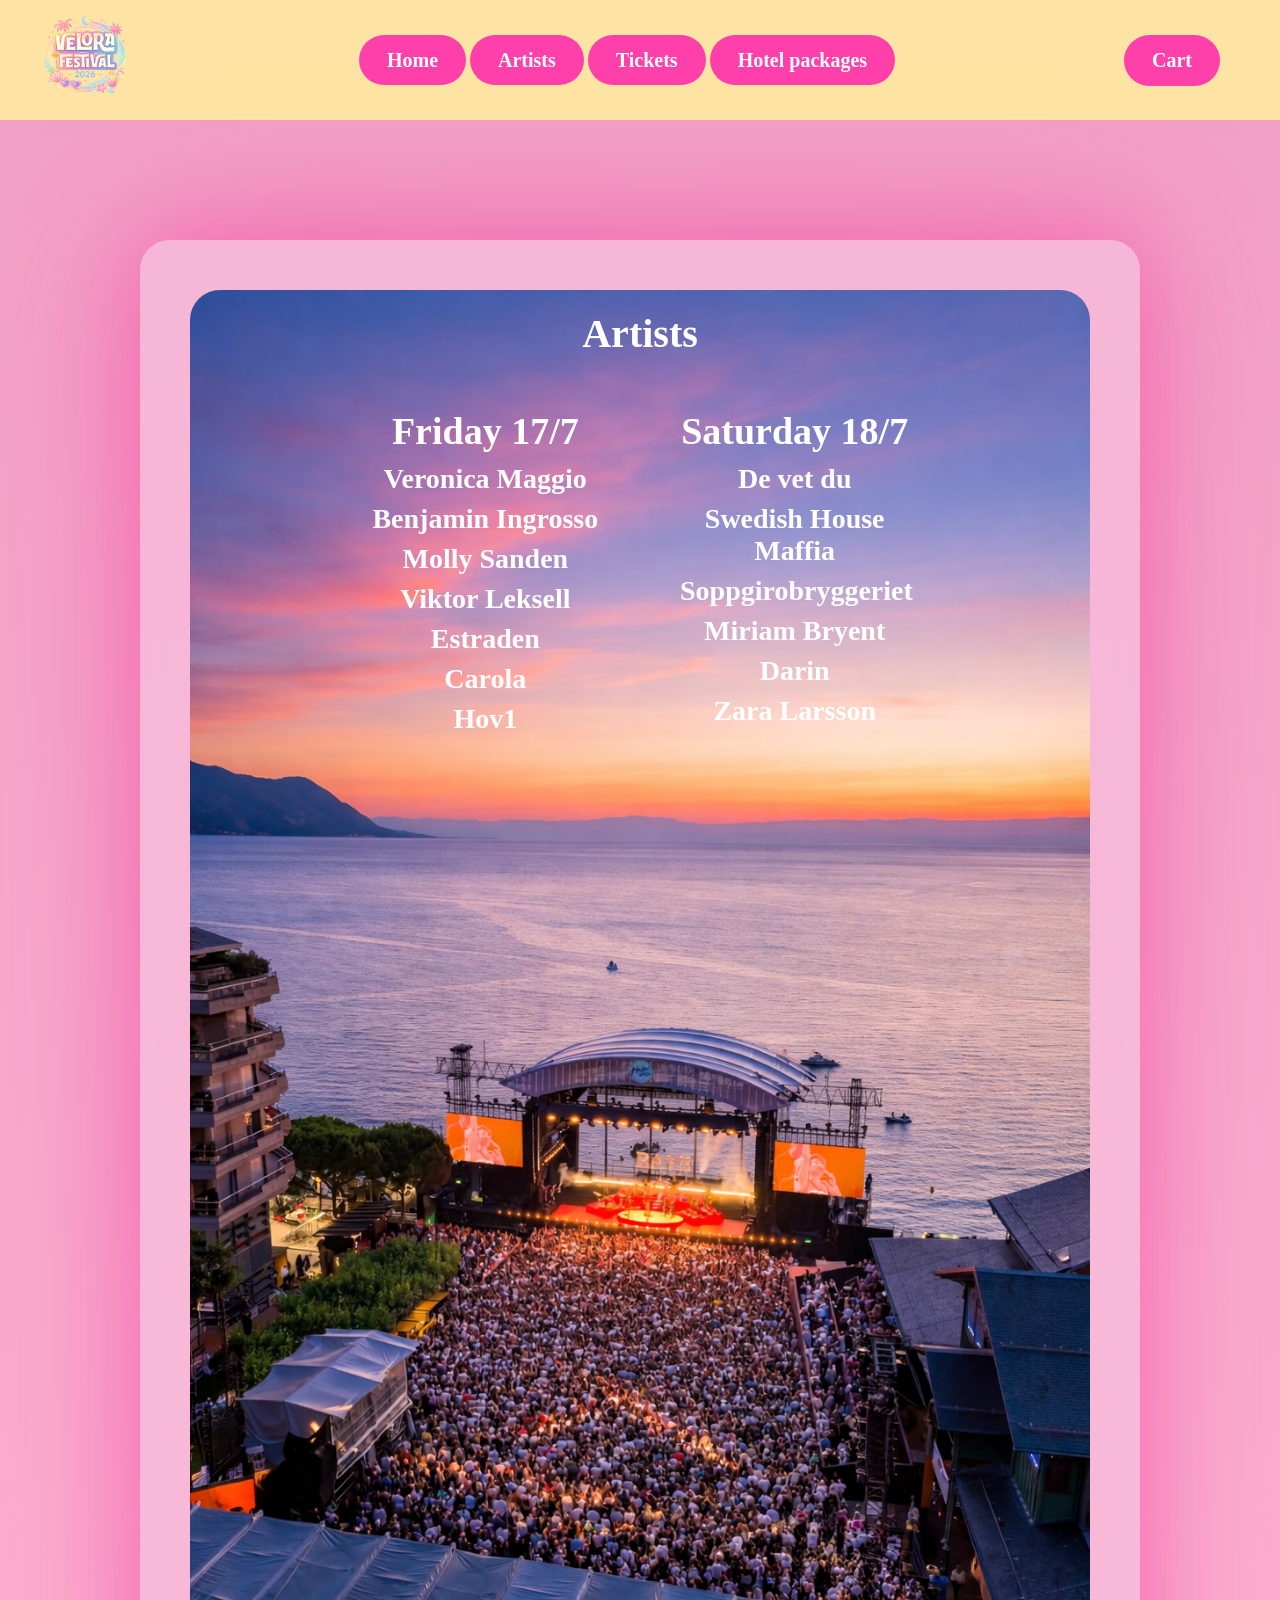
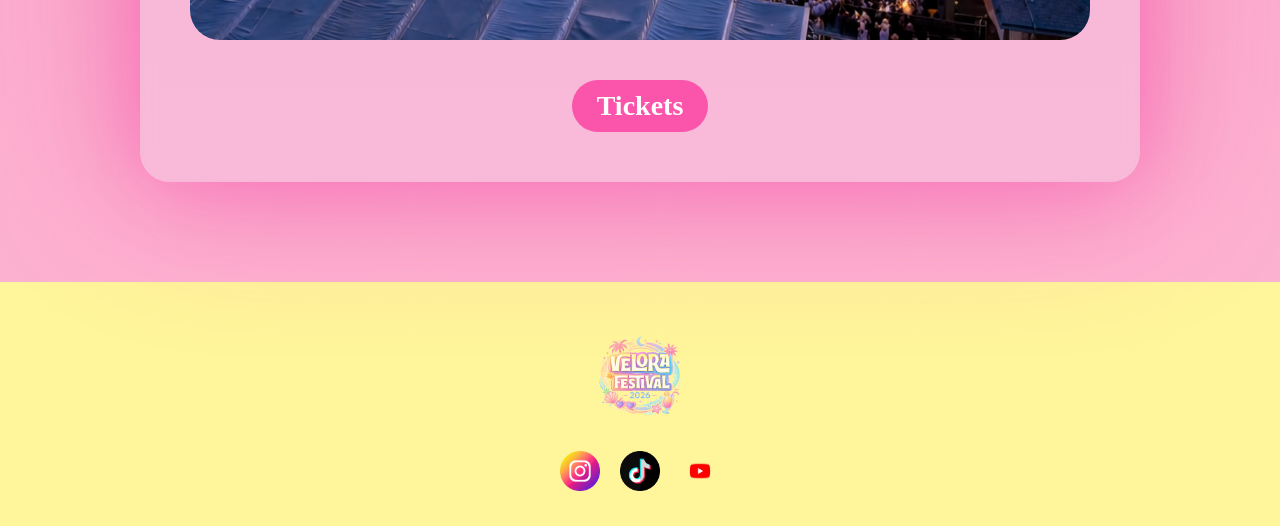
<file: HTML/artists.html>
<!doctype html>
<html lang="en">
  <head>
    <meta charset="UTF-8" />
    <meta name="viewport" content="width=device-width, initial-scale=1.0" />
    <link rel="stylesheet" href="../CSS/main.css" />

    <title>Artists</title>
  </head>

  <body>
    <main class="container">
      <header class="header">
        <div class="left">
          <a href="index.html">
            <img src="../images/logoall.png" class="logo-small" alt="Logo 1" />
          </a>
        </div>

        <div class="nav-center">
          <a href="index.html" class="menu-btn">Home</a>
          <a href="artists.html" class="menu-btn">Artists</a>
          <a href="ticketpage.html" class="menu-btn">Tickets</a>
          <a href="hotelpackages.html" class="menu-btn">Hotel packages</a>
        </div>

        <div class="nav-right">
          <a href="cart.html" class="menu-btn cart-link">
            Cart <span id="cart-count" class="cart-badge"></span>
          </a>
        </div>
      </header>

    <div class="pink-box4">
      <section class="artists">
        <div class="image-container">
          <img
            src="../images/artistbackground.png"
            class="artist-img"
            alt="Artists Background"
          />
          <div class="overlay">
            <h1>Artists</h1>

            <div class="columns">
              <div class="col">
                <h2>Friday 17/7</h2>
                <p>Veronica Maggio</p>
                <p>Benjamin Ingrosso</p>
                <p>Molly Sanden</p>
                <p>Viktor Leksell</p>
                <p>Estraden</p>
                <p>Carola</p>
                <p>Hov1</p>
              </div>
              <div class="col">
                <h2>Saturday 18/7</h2>
                <p>De vet du</p>
                <p>Swedish House Maffia</p>
                <p>Soppgirobryggeriet</p>
                <p>Miriam Bryent</p>
                <p>Darin</p>
                <p>Zara Larsson</p>
              </div>
            </div>
          </div>
        </div>
       <a href="ticketpage.html" class="ticket-pink">Tickets</a>
     </div>      
      </section>
    </main>

    <footer class="menu-footer">
      <a href="index.html">
        <img src="../images/logoall.png" class="logo-small" alt="Logo 1" />
      </a>

      <div class="socials">
        <a href="#">
          <img
            src="../images/instagram.png"
            class="socials-icon"
            alt="Instagram"
          />
        </a>
        <a href="#">
          <img
            src="../images/tiktoklogo.png"
            class="socials-icon"
            alt="TikTok"
          />
        </a>
        <a href="#">
          <img
            src="../images/youtubelogo.webp"
            class="socials-icon"
            alt="YouTube"
          />
        </a>
      </div>
    </footer>
    <script src="../JS/script.JS"></script>
  </body>
</html>
</file>
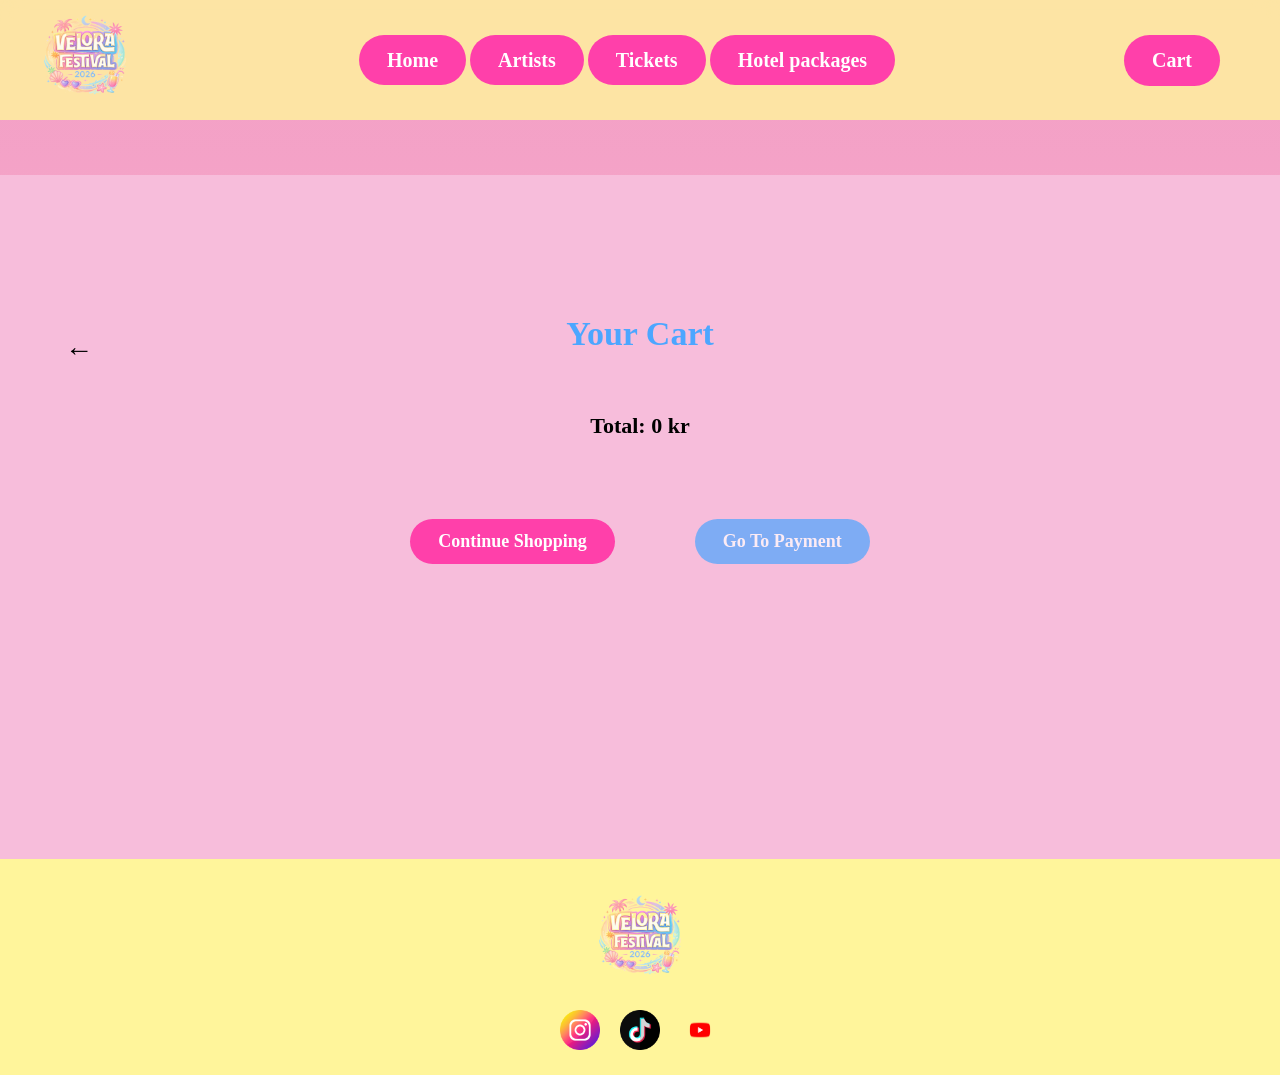
<file: HTML/cart.html>
<!doctype html>
<html lang="en">
  <head>
    <meta charset="UTF-8" />
    <meta name="viewport" content="width=device-width, initial-scale=1.0" />
    <link rel="stylesheet" href="../CSS/main.css" />

    <title>Your Cart</title>
  </head>

  <body class="cart-body"></body>
  <body class="cart-body">
    <main class="cart-page">
       <header class="header">
        <div class="left">
          <a href="index.html">
            <img src="../images/logoall.png" class="logo-small" alt="Logo 1" />
          </a>
        </div>

        <div class="nav-center">
          <a href="index.html" class="menu-btn">Home</a>
          <a href="artists.html" class="menu-btn">Artists</a>
          <a href="ticketpage.html" class="menu-btn">Tickets</a>
          <a href="hotelpackages.html" class="menu-btn">Hotel packages</a>
        </div>

        <div class="nav-right">
          <a href="cart.html" class="menu-btn cart-link">
            Cart <span id="cart-count" class="cart-badge"></span>
          </a>
        </div>
      </header>

      <section class="cart-content">
        <div class="cart-title-row">
          <a href="index.html" class="black-arrow">←</a>
          <h1>Your Cart</h1>
        </div>
        <div id="cart-items"></div>
        <h2 class="total-price">Total: <span id="cart-total"></span></h2>
        <div class="cart-buttons">
          <a href="ticketpage.html" class="cart-btn continue-btn">
            Continue Shopping
          </a>
          <button class="cart-btn payment-btn disabled-btn">
            Go To Payment
          </button>
        </div>

        <div id="cart-items"></div>
        <span id="cart-total"></span>
      </section>

      <footer class="cart-footer">
        <a href="index.html">
          <img src="../images/logoall.png" class="logo-small" alt="Logo 1" />
        </a>

        <div class="socials">
        <a href="#">
          <img
            src="../images/instagram.png"
            class="socials-icon"
            alt="Instagram"
          />
        </a>
        <a href="#">
          <img
            src="../images/tiktoklogo.png"
            class="socials-icon"
            alt="TikTok"
          />
        </a>
        <a href="#">
          <img
            src="../images/youtubelogo.webp"
            class="socials-icon"
            alt="YouTube"
          />
        </a>
      </div>
      </footer>
    </main>
    <script src="../JS/script.JS"></script>
  </body>
</html>
</file>
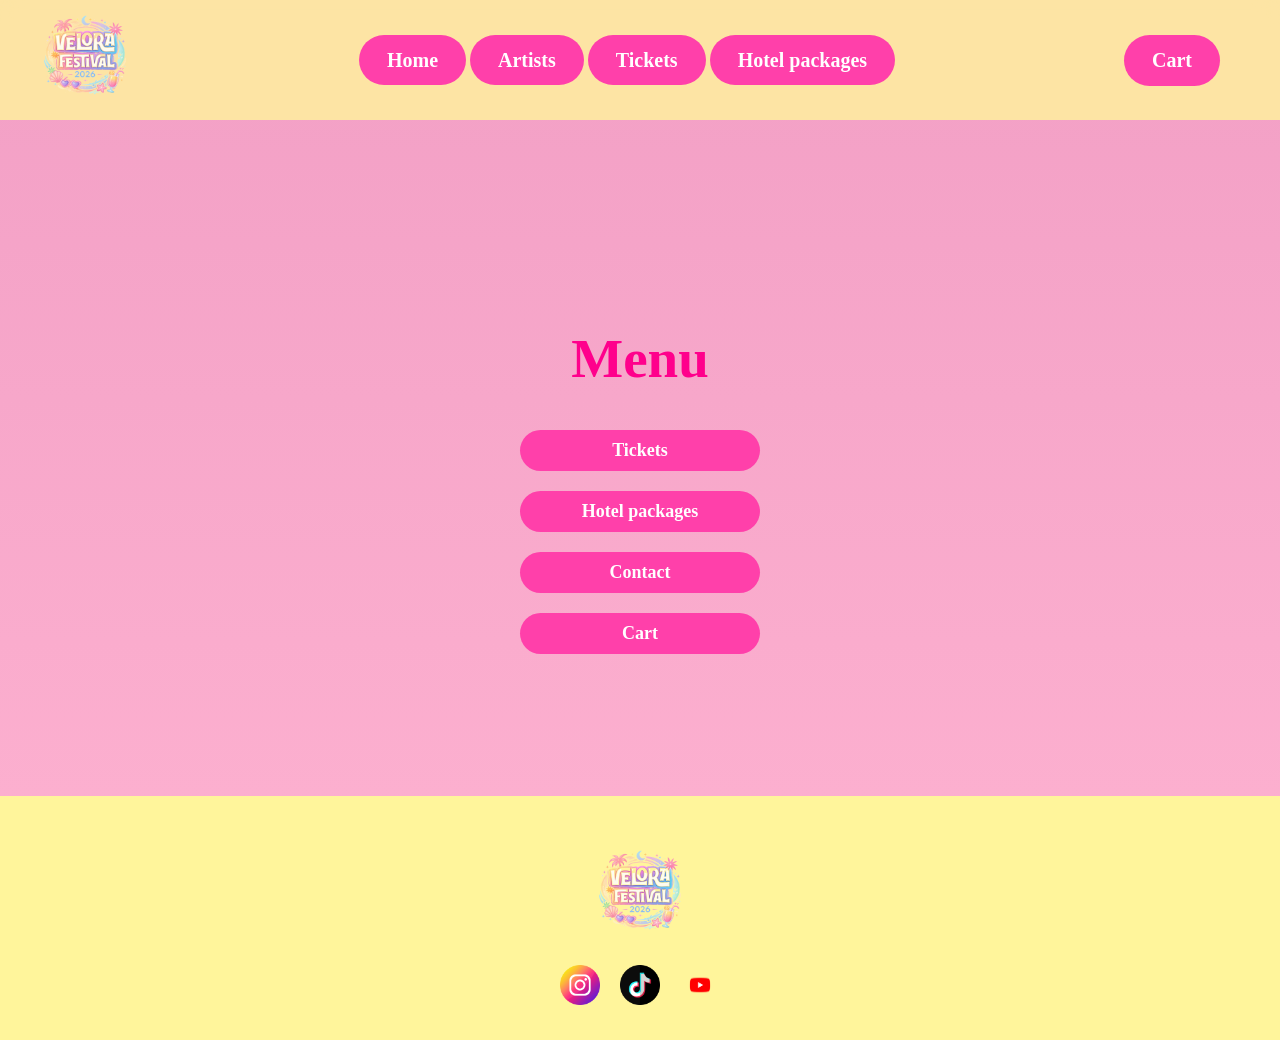
<file: HTML/menu.html>
<!doctype html>
<html lang="en">
  <head>
    <meta charset="UTF-8" />
    <meta name="viewport" content="width=device-width, initial-scale=1.0" />
    <link rel="stylesheet" href="../CSS/main.css" />

    <title>Menu</title>
  </head>

  <body class="menu-page">
    <main class="menu-container">
      <header class="header">
        <div class="left">
          <a href="index.html">
            <img src="../images/logoall.png" class="logo-small" alt="Logo 1" />
          </a>
        </div>

        <div class="nav-center">
          <a href="index.html" class="menu-btn">Home</a>
          <a href="artists.html" class="menu-btn">Artists</a>
          <a href="ticketpage.html" class="menu-btn">Tickets</a>
          <a href="hotelpackages.html" class="menu-btn">Hotel packages</a>
        </div>

        <div class="nav-right">
          <a href="cart.html" class="menu-btn cart-link">
            Cart <span id="cart-count" class="cart-badge"></span>
          </a>
        </div>
      </header>

      <section class="menu-content">
        <h1 class="menu-title">Menu</h1>
        <div class="menu-links">
          <a href="ticketpage.html" class="menu-btn">Tickets</a>
          <a href="hotelpackages.html" class="menu-btn">Hotel packages</a>
          <a href="contact.html" class="menu-btn">Contact</a>
          <a href="cart.html" class="menu-btn cart-link">
            Cart <span id="cart-count"></span>
          </a>
        </div>
      </section>
    </main>

    <footer class="menu-footer">
      <a href="index.html">
        <img src="../images/logoall.png" class="logo-small" alt="Logo 1" />
      </a>

      <div class="socials">
        <a href="#">
          <img
            src="../images/instagram.png"
            class="socials-icon"
            alt="Instagram"
          />
        </a>
        <a href="#">
          <img
            src="../images/tiktoklogo.png"
            class="socials-icon"
            alt="TikTok"
          />
        </a>
        <a href="#">
          <img
            src="../images/youtubelogo.webp"
            class="socials-icon"
            alt="YouTube"
          />
        </a>
      </div>
    </footer>
    <script src="../JS/script.JS"></script>
  </body>
</html>
</file>
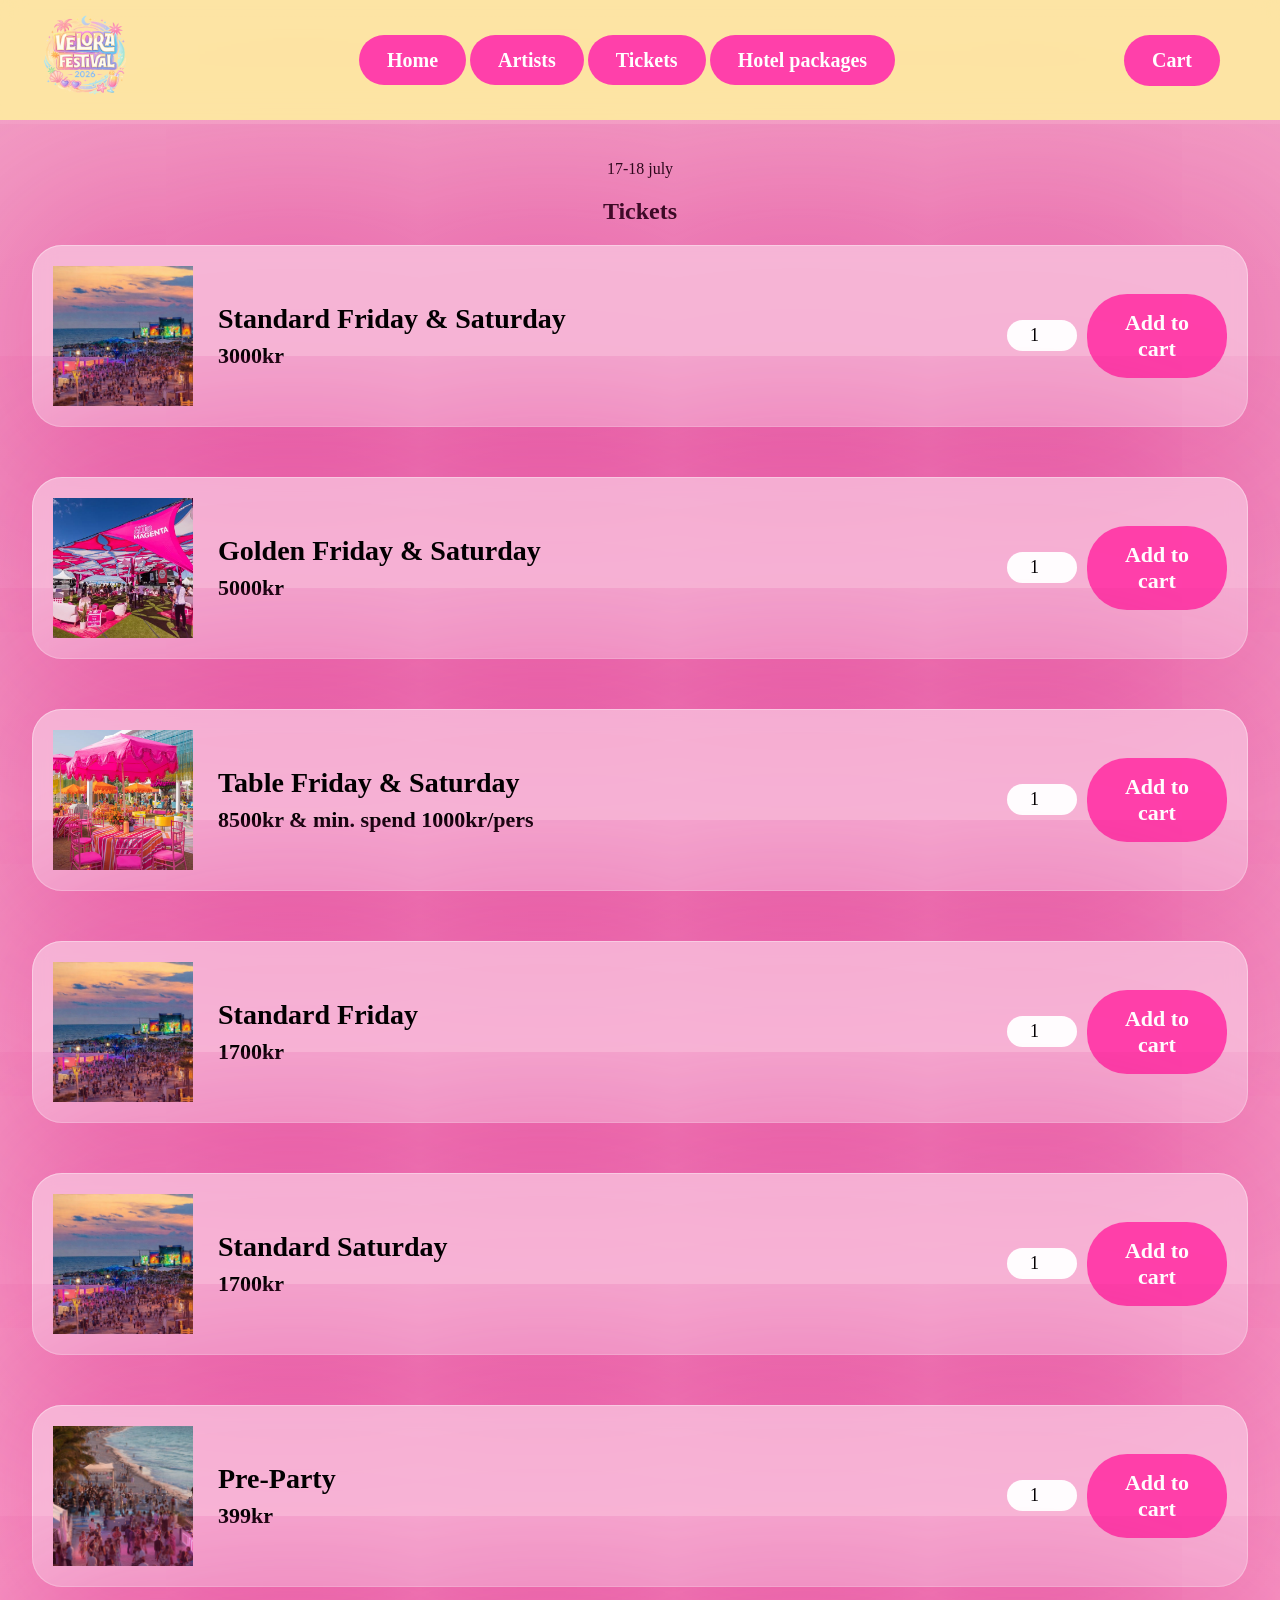
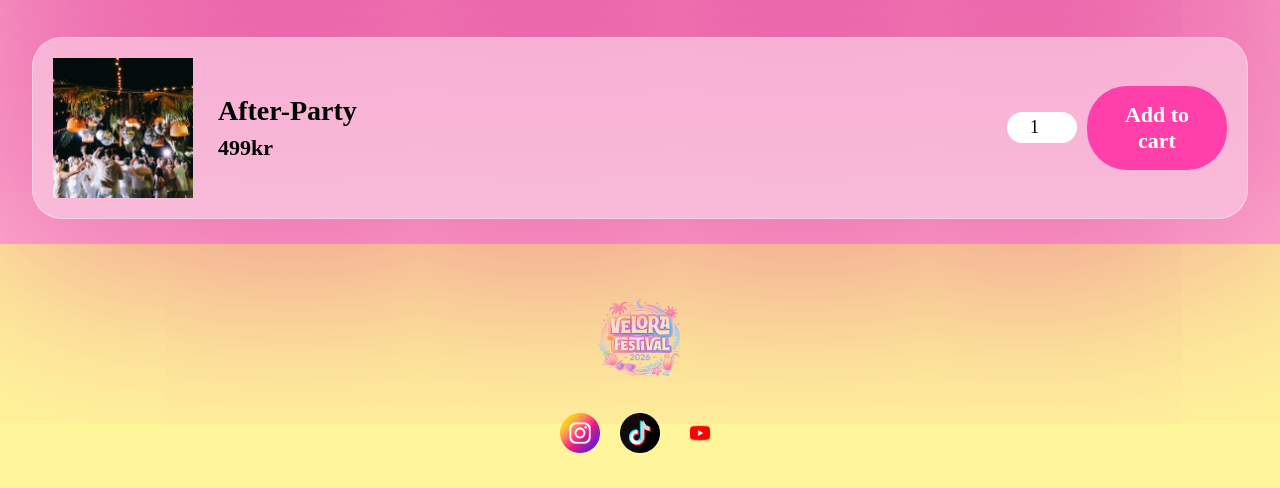
<file: HTML/ticketpage.html>
<!doctype html>
<html lang="en">
  <head>
    <meta charset="UTF-8" />
    <meta name="viewport" content="width=device-width, initial-scale=1.0" />
    <link rel="stylesheet" href="../CSS/main.css" />

    <title>Tickets</title>
  </head>

  <body class="tickets-body">
    <main class="ticket-page">
      <header class="header">
        <div class="left">
          <a href="index.html">
            <img src="../images/logoall.png" class="logo-small" alt="Logo 1" />
          </a>
        </div>

        <div class="nav-center">
          <a href="index.html" class="menu-btn">Home</a>
          <a href="artists.html" class="menu-btn">Artists</a>
          <a href="ticketpage.html" class="menu-btn">Tickets</a>
          <a href="hotelpackages.html" class="menu-btn">Hotel packages</a>
        </div>

        <div class="nav-right">
          <a href="cart.html" class="menu-btn cart-link">
            Cart <span id="cart-count" class="cart-badge"></span>
          </a>
        </div>
      </header>

      <section class="ticket-hero">
        <p class="ticket-date">17-18 july</p>
        <h1>Tickets</h1>
      </section>
      <section class="ticket-list">
        <div class="ticket-row">
          <img
            src="../images/standard.png"
            alt="Ticket Standard"
            class="ticket-icon"
          />
          <div class="ticket-info">
            <h2>Standard Friday & Saturday</h2>
            <p>3000kr</p>
          </div>
          <div class="ticket-actions">
            <input type="number" class="ticket-quantity" min="1" value="1" />
            <button
              class="add-cart-btn"
              data-name="Standard Friday & Saturday"
              data-price="3000"
            >
              Add to cart
            </button>
          </div>
        </div>
        <div class="ticket-row">
          <img
            src="../images/golden.png"
            alt="Ticket Icon"
            class="ticket-icon"
          />
          <div class="ticket-info">
            <h2>Golden Friday & Saturday</h2>
            <p>5000kr</p>
          </div>
          <div class="ticket-actions">
            <input type="number" class="ticket-quantity" min="1" value="1" />
            <button
              class="add-cart-btn"
              data-name="Golden Friday & Saturday"
              data-price="5000"
            >
              Add to cart
            </button>
          </div>
        </div>
        <div class="ticket-row">
          <img
            src="../images/table.png"
            alt="Ticket Icon"
            class="ticket-icon"
          />
          <div class="ticket-info">
            <h2>Table Friday & Saturday</h2>
            <p>8500kr & min. spend 1000kr/pers</p>
          </div>
          <div class="ticket-actions">
            <input type="number" class="ticket-quantity" min="1" value="1" />
            <button
              class="add-cart-btn"
              data-name="Table Friday & Saturday"
              data-price="8500"
            >
              Add to cart
            </button>
          </div>
        </div>
        <div class="ticket-row">
          <img
            src="../images/festival_square.png"
            alt="Ticket Icon"
            class="ticket-icon"
          />
          <div class="ticket-info">
            <h2>Standard Friday</h2>
            <p>1700kr</p>
          </div>
          <div class="ticket-actions">
            <input type="number" class="ticket-quantity" min="1" value="1" />
            <button
              class="add-cart-btn"
              data-name="Standard Friday"
              data-price="1700"
            >
              Add to cart
            </button>
          </div>
        </div>
        <div class="ticket-row">
          <img
            src="../images/festival_square.png"
            alt="Ticket Icon"
            class="ticket-icon"
          />
          <div class="ticket-info">
            <h2>Standard Saturday</h2>
            <p>1700kr</p>
          </div>
          <div class="ticket-actions">
            <input type="number" class="ticket-quantity" min="1" value="1" />
            <button
              class="add-cart-btn"
              data-name="Standard Saturday"
              data-price="1700"
            >
              Add to cart
            </button>
          </div>
        </div>
        <div class="ticket-row">
          <img
            src="../images/preparty.png"
            alt="Ticket Preparty"
            class="ticket-icon"
          />
          <div class="ticket-info">
            <h2>Pre-Party</h2>
            <p>399kr</p>
          </div>
          <div class="ticket-actions">
            <input type="number" class="ticket-quantity" min="1" value="1" />
            <button class="add-cart-btn" data-name="Pre Party" data-price="399">
              Add to cart
            </button>
          </div>
        </div>
        <div class="ticket-row">
          <img
            src="../images/afterparty.png"
            alt="Ticket Afterparty"
            class="ticket-icon"
          />
          <div class="ticket-info">
            <h2>After-Party</h2>
            <p>499kr</p>
          </div>
          <div class="ticket-actions">
            <input type="number" class="ticket-quantity" min="1" value="1" />
            <button
              class="add-cart-btn"
              data-name="After Party"
              data-price="499"
            >
              Add to cart
            </button>
          </div>
        </div>
      </section>
    </main>
    <footer class="menu-footer">
      <a href="index.html">
        <img src="../images/logoall.png" class="logo-small" alt="Logo 1" />
      </a>

      <div class="socials">
        <a href="#">
          <img
            src="../images/instagram.png"
            class="socials-icon"
            alt="Instagram"
          />
        </a>
        <a href="#">
          <img
            src="../images/tiktoklogo.png"
            class="socials-icon"
            alt="TikTok"
          />
        </a>
        <a href="#">
          <img
            src="../images/youtubelogo.webp"
            class="socials-icon"
            alt="YouTube"
          />
        </a>
      </div>
    </footer>
    <script src="../JS/script.JS"></script>
  </body>
</html>
</file>
<file: CSS/main.css>
body {
  background-color: rgb(242, 159, 197);
  margin: 0;
  overflow-x: hidden;
  padding-top: 140px;
}

.header {
  background-color: rgb(255, 245, 155);
  height: 120px;
  width: 100%;
  position: fixed;
  top: 0;
  left: 0;
  z-index: 1000;
  display: flex;
  align-items: center;
  justify-content: space-between;
  padding: 0 40px;
  box-sizing: border-box;
  backdrop-filter: blur(12px);
  background: rgba(255, 245, 155, 0.8);
}

.center {
  position: absolute;
  left: 50%;
  transform: translateX(-50%);
}
.right {
  margin-left: auto;
  display: flex;
  gap: 15px;
}

.footer {
  background-color: rgb(255, 245, 155);
  height: 80px;
  width: 100%;
  position: fixed;
}
.container {
  width: 100%;
  max-width: 1200px;
  margin: 0 auto;
  padding: 20px;
  box-sizing: border-box;
}

a {
  text-decoration: none;
  color: inherit;
}

.logo-small {
  width: 90px;
  height: auto;
}

.logo-large {
  width: 420px;
  max-width: 90%;
}

.nav {
  display: flex;
  gap: 15px;
}
.nav-right {
  display: flex;
  gap: 15px;
  margin-right: 20px;
}

.menu-btn {
  background: rgb(255, 64, 170);
  color: white;
  border-radius: 40px;
  padding: 14px 28px;
  font-size: 20px;
  font-weight: bold;
  transition: all 0.3s ease;
}

.menu-btn:hover {
  box-shadow: 0 0 15px rgba(255, 64, 170, 0.7);
  transform: translateY(-2px);
}

/*hero*/
.hero {
  text-align: center;
  margin-top: 40px;
}

.date {
  color: rgb(255, 0, 136);
  font-size: 32px;
  font-weight: bold;
}

.ticket-yellow {
  display: inline-block;
  margin: 10px auto;
  background: rgb(255, 245, 155);
  color: black;
  border: none;
  border-radius: 40px;
  padding: 10px 25px;
  font-size: 28px;
  font-weight: bold;
  transition: all 0.3s ease;
}

.ticket-yellow:hover {
  box-shadow: 0 0 20px rgba(255, 245, 155, 0.8);
  transform: translateY(-2px);
}

.ticket-pink {
  display: block;
  width: fit-content;
  margin: 40px auto 0;
  background: rgb(251, 85, 171);
  color: white;
  border-radius: 40px;
  padding: 10px 25px;
  font-size: 28px;
  font-weight: bold;
}
.ticket-pink:hover {
  box-shadow: 0 0 20px rgba(255, 0, 153, 0.8);
  transform: translateY(-2px);
}

.gallery {
  display: flex;
  flex-direction: column;
  align-items: center;
  gap: 50px;
}

.bottom-image {
  display: flex;
  justify-content: center;
  width: 100%;
}

.bottom-image img {
  width: 900px;
  height: 600px;
  border-radius: 20px;
  box-shadow: 0 10px 25px rgba(0, 0, 0, 0.2);
}

.text {
  text-align: center;
  font-size: 1.4em;
  color: rgb(0, 0, 0);
  font-weight: bold;
  line-height: 1.7;
  font-family: georgia, serif;
  max-width: 1000px;
  margin: 0 auto 50px auto;
}
.pink-box {
  width: 100%;
  max-width: 1400px;
  margin: 80px auto;
  background: rgba(247, 189, 219, 0.75);
  backdrop-filter: blur(10px);
  padding: 70px;
  border-radius: 30px;
  box-shadow:
    0 0 80px rgba(255, 64, 170, 0.45),
    /*AI Helped with this*/ 0 0 160px rgba(220, 40, 140, 0.35);
  box-sizing: border-box;
}
.pink-box2 {
  width: 100%;
  max-width: 1400px;
  margin: 80px auto;
  background: rgba(247, 189, 219, 0.75);
  backdrop-filter: blur(10px);
  padding: 10px;
  border-radius: 30px;
  box-shadow:
    0 0 80px rgba(255, 64, 170, 0.45),
    /*AI Helped with this*/ 0 0 160px rgba(220, 40, 140, 0.35);
  box-sizing: border-box;
}
.pink-box3 {
  width: 100%;
  max-width: 900px;
  margin: 80px auto;
  background: rgba(247, 189, 219, 0.75);
  backdrop-filter: blur(10px);
  padding: 10px;
  border-radius: 30px;
  box-shadow:
    0 0 80px rgba(255, 64, 170, 0.45),
    /*AI Helped with this*/ 0 0 160px rgba(220, 40, 140, 0.35);
  box-sizing: border-box;
}
.pink-box4 {
  width: 100%;
  max-width: 1000px;
  margin: 80px auto;
  background: rgba(247, 189, 219, 0.75);
  backdrop-filter: blur(10px);
  padding: 10px;
  border-radius: 30px;
  box-shadow:
    0 0 80px rgba(255, 64, 170, 0.45),
    /*AI Helped with this*/ 0 0 160px rgba(220, 40, 140, 0.35);
  box-sizing: border-box;
}

.artists {
  text-align: center;
  padding: 40px 0;
}

.image-container {
  position: relative;
  width: 95%;
  max-width: 900px;
  margin: 0 auto;
}
.artist-img {
  width: 100%;
  height: auto;
  display: block;
  margin: 0 auto 10px auto;
  border-radius: 30px;
}
.overlay {
  position: absolute;
  top: 0;
  left: 0;
  width: 100%;
  height: 100%;
  display: flex;
  flex-direction: column;
  justify-content: flex-start;
  align-items: center;
  text-align: center;
  color: white;
}
.overlay h1 {
  color: white;
  font-size: 40px;
  margin: 20px;
}
.columns {
  display: flex;
  justify-content: center;
  gap: 80px;
}
.col {
  width: 40%;
}
.col h2 {
  color: white;
  font-size: 38px;
  margin-bottom: 10px;
}
.col p {
  margin: 8px 0;
  font-size: 28px;
  font-weight: bold;
  color: rgb(255, 255, 255);
}
.tickets-body {
  margin: 0;
  background-color: rgb(242, 159, 197);
  font-family: Georgia, serif;
}

.ticket-title {
  display: block;
  margin: 40px auto;
  text-align: center;
}

.ticket-logo-small {
  width: 140px;
}
.ticket-hero {
  text-align: center;
  margin-top: 20px;
}
.ticket-logo-large {
  width: 440px;
  max-width: 90%;
}
.ticket-list {
  width: 95%;
  margin: 0 auto;
  display: flex;
  flex-direction: column;
  gap: 25px;
}
.ticket-row {
  display: flex;
  align-items: center;
  gap: 25px;
  margin-bottom: 25px;
  background: rgb(247, 189, 219, 0.75);
  backdrop-filter: blur(10px);
  border-radius: 30px;
  padding: 20px;
  border: 1px solid rgba(255, 255, 255, 0.35);
  box-shadow:
    0 0 30px rgba(255, 245, 155, 0.25),
    0 10px 30px rgba(0, 0, 0, 0.08);
  transition: all 0.3s ease;
  box-shadow: 0 0 250px rgb(220, 40, 140);
}
.ticket-row img {
  width: 140px;
  height: 140px;
  object-fit: cover;
}

.ticket-row:hover {
  transform: translateY(-2px);
}

.ticket-info h2 {
  font-size: 28px;
  margin: 0;
  color: black;
}
.ticket-info p {
  font-size: 22px;
  font-weight: bold;
  margin: 8px 0 0 0;
  color: black;
}
.ticket-row button {
  background: rgb(255, 64, 170);
  color: white;
  border: none;
  border-radius: 40px;
  padding: 16px 18px;
  font-size: 22px;
  font-weight: bold;
  font-family: Georgia, serif;
}
.small-row img {
  width: 145px;
  height: 145px;
}
.small-row {
  margin-top: 35px;
}
.hotel-page {
  width: 1100%;
  max-width: 95%;
  margin: 80px auto 0 auto;
  background: rgb(247, 189, 219);
  padding: 40px 25px 30px;
  box-sizing: border-box;
}
.hotel-title {
  text-align: center;
  color: rgb(255, 0, 140);
  font-size: 48px;
  margin-bottom: 40px;
}
.hotel-subtitle {
  text-align: center;
  color: rgb(255, 62, 168);
  font-size: 32px;
  margin-bottom: 20px;
}
.hotel-description {
  text-align: center;
  color: rgb(255, 99, 185);
  font-size: 28px;
  margin-bottom: 30px;
}
.hotel-list {
  display: flex;
  flex-direction: column;
  gap: 20px;
}
.hotel-card {
  display: flex;
  align-items: center;
  gap: 30px;
}
.hotel-card img {
  width: 450px;
  height: 450px;
  object-fit: cover;
  display: block;
  flex-shrink: 0;
}
.hotel-info h2 {
  font-size: 28px;
  margin: 0 0 18px 0;
  color: black;
}
.hotel-info p {
  font-size: 24px;
  margin: 0 0 10px 0;
  color: black;
}
.book-btn {
  background: rgb(255, 64, 170);
  color: white;
  border: none;
  border-radius: 40px;
  padding: 12px 30px;
  font-size: 18px;
  font-weight: bold;
}
.menu-page {
  background-color: rgb(242, 159, 197);
  margin: 0;
  min-height: 100vh;
  display: flex;
  flex-direction: column;
}
.menu-container {
  flex: 1;
  display: flex;
  flex-direction: column;
  justify-content: center;
  align-items: center;
}
.menu-title {
  text-align: center;
  font-size: 55px;
  color: rgb(255, 0, 140);
  margin-bottom: 40px;
}
.menu-links {
  display: flex;
  flex-direction: column;
  align-items: center;
  gap: 20px;
}
.menu-links a {
  display: inline-block;
  background: rgb(255, 64, 170);
  color: white;
  font-size: 18px;
  padding: 10px 20px;
  border-radius: 30px;
  width: 200px;
  text-align: center;
}
.menu-circle {
  width: 200px;
  height: 200px;
  border-radius: 50%;
  object-fit: cover;
  margin: 50px auto;
  display: block;
}
.menu-footer {
  background-color: rgb(255, 245, 155);
  width: 100%;
  text-align: center;
  padding: 30px 0;
}
.socials {
  display: flex;
  justify-content: center;
  gap: 20px;
  font-size: 18px;
  font-weight: bold;
}
.socials a {
  text-decoration: none;
  color: black;
}
.socials-icon {
  width: 40px;
  height: 40px;
  object-fit: contain;
}
.cart-body {
  padding-top: 175px;
  background-color: rgb(242, 159, 197);
  font-family: Georgia, serif;
}
.cart-page {
  justify-content: center;
  background: rgb(247, 189, 219);
}
.cart-header {
  height: 90px;
  background: rgb(255, 245, 155);
  display: flex;
  align-items: center;
  justify-content: space-between;
  padding: 0 10px;
}
.cart-header .logo-small {
  width: 90px;
}
.cart-nav {
  display: flex;
  align-items: center;
  gap: 12px;
}
.cart-icon {
  font-size: 28px;
}
.cart-content {
  flex: 1;
  padding-top: 140px;
  margin: 0 auto;
  text-align: center;
  max-width: 1200px;
  width: 90%;
}
.cart-title-row {
  position: relative;
}
.cart-title-row h1 {
  margin: 0;
  color: rgb(76, 166, 255);
  font-size: 34px;
}
.black-arrow {
  position: absolute;
  left: 1px;
  top: 50%;
  font-size: 28px;
}
.cart-item {
  display: flex;
  flex-direction: column;
  align-items: center;
  gap: 15px;
  margin-top: 50px;
}
.cart-item img {
  width: 100px;
  height: 100px;
  object-fit: cover;
}
#cart-items h2 {
  font-size: 22px;
  margin: 0;
}
#cart-items p {
  font-size: 18px;
  margin: 4px 0;
}
.cart-buttons {
  margin-top: 80px;
  display: flex;
  justify-content: center;
  gap: 80px;
}
.cart-btn:hover {
  background-color: #e63f91;
  transform: translateY(-2px);
}
.total-price {
  text-align: center;
  margin-top: 60px;
  font-size: 22px;
}

.payment-btn {
  border: none;
  border-radius: 999px;
  color: white;
  font-weight: bold;
  font-family: Georgia, serif;
  font-size: 18px;
  padding: 12px 28px;
  background: rgb(76, 166, 255);
}

.continue-btn {
  border: none;
  border-radius: 999px;
  color: white;
  font-weight: bold;
  font-family: Georgia, serif;
  font-size: 18px;
  padding: 12px 28px;
  background: rgb(255, 64, 170);
}

.cart-page {
  display: flex;
  flex-direction: column;
  min-height: 100vh;
}

.cart-footer {
  background-color: rgb(255, 245, 155);
  width: 100%;
  text-align: center;
  padding: 12px 0 20px;
}
.footer-logo {
  width: 210px;
}

.nav-right {
  display: flex;
  gap: 15px;
  margin-right: 20px;
}
.ticket-actions {
  margin-left: auto;
  display: flex;
  flex-direction: row;
  align-items: center;
  gap: 10px;
}
.ticket-quantity {
  width: 60px;
  padding: 5px;
  border-radius: 20px;
  border: none;
  text-align: center;
  font-size: 18px;
  font-family: Georgia, serif;
  justify-content: right;
}
.add-cart-btn {
  width: 140px;
  padding: 10px 16px;
  background: rgb(255, 64, 170);
  color: white;
  border: none;
  border-radius: 40px;
  padding: 12px 18px;
  font-size: 20px;
  font-weight: bold;
  font-family: Georgia, serif;
  cursor: pointer;
}
.add-cart-btn:hover {
  box-shadow: 0 0 15px rgba(255, 64, 170, 0.7);
  transform: translateY(-2px);
}

.cart-ticket {
  background: rgb(247, 189, 219);
  border-radius: 20px;
  padding: 40px;
  width: 95%;
  max-width: 1000px;
  margin: 20px auto;
  display: flex;
  align-items: center;
  gap: 40px;
  box-shadow: 0 8px 20px rgba(0, 0, 0, 0.15);
}
.cart-ticket img {
  width: 140px;
  height: 140px;
  object-fit: cover;
  border-radius: 10px;
}
.cart-info {
  flex: 1;
  text-align: left;
}
.cart-info h2 {
  font-size: 28px;
  margin: 0 0 10px 0;
}
.cart-info {
  font-size: 20px;
  margin: 6px 0;
}
.cart-ticket button {
  background: rgb(255, 64, 170);
  color: white;
  border: none;
  border-radius: 40px;
  padding: 14px 25px;
  font-family: georgia, serif;
  font-size: 18px;
  font-weight: bold;
  cursor: pointer;
}

.cart-ticket button:hover {
  box-shadow: 0 0 15px rgba(255, 64, 170, 0.7);
  transform: translateY(-2px);
}

.disabled-btn {
  opacity: 0.7;
  cursor: not-allowed;
}
.cart-quantity {
  width: 60px;
  padding: 5px;
  border-radius: 20px;
  border: none;
  text-align: center;
  font-size: 18px;
  font-family: Georgia, serif;
}
.video-hero {
  position: relative;
  width: 100%;
  height: 800px;
  overflow: hidden;
  border-bottom-left-radius: 30px;
  border-bottom-right-radius: 30px;
  border-top-left-radius: 30px;
  border-top-right-radius: 30px;
}

.video-hero::after {
  content: "";
  position: absolute;
  width: 100%;
  height: 100%;
  background: radial-gradient(circle, rgba(255, 64, 170, 0.2), transparent 70%);
  top: 0;
  left: 0;
}

.bg-video {
  position: absolute;
  top: 0;
  left: 0;
  width: 100%;
  height: 100%;
  object-fit: cover;
  z-index: 0;
}

.video-overlay {
  position: absolute;
  top: 0;
  left: 0;
  width: 100%;
  height: 100%;
  background: rgba(0, 0, 0, 0.3);
  z-index: 1;
}

.hero-content {
  position: absolute;
  top: 50%;
  left: 50%;
  transform: translate(-50%, -50%);
  text-align: center;
  color: white;
  z-index: 2;
}

.hero-title {
  font-size: 60px;
  font-weight: bold;
  margin-bottom: 10px;
  color: white;
  -webkit-text-stroke: 2px rgb(255, 0, 136);
}

.hero-date {
  font-size: 28px;
  margin-bottom: 25px;
  color: white;
  -webkit-text-stroke: 1px rgb(255, 0, 136);
}

.hero-btn {
  display: inline-block;
  margin: 0 auto;
  animation: float 3s ease-in-out infinite;
}

@keyframes float {
  0% {
    transform: translateY(0);
  }
  50% {
    transform: translateY(-6px);
  }
  100% {
    transform: translateY(0);
  }
}

img {
  transition:
    transform 0.4s ease,
    box-shadow 0.4s ease;
}

img:hover {
  transform: scale(1.03);
}

.fade-in {
  opacity: 0;
  transform: translateY(40px);
  transition: all 0.8s ease;
}

.fade-in.show {
  opacity: 1;
  transform: translateY(0);
}

body {
  background: linear-gradient(
    180deg,
    rgb(242, 159, 197) 0%,
    rgb(255, 180, 210) 100%
  );
}
/* Responsive */
@media (max-width: 768px) {
  .header,
  .ticket-row,
  .hotel-card,
  .cart-ticket,
  .columns {
    flex-direction: column;
    text-align: center;
  }

  .nav-center,
  .nav-right,
  .ticket-actions,
  .cart-buttons {
    flex-wrap: wrap;
    justify-content: center;
  }

  .bottom-image img,
  .hotel-card img {
    width: 100%;
    height: auto;
  }

  .pink-box,
  .pink-box2,
  .pink-box3,
  .pink-box4 {
    width: 90%;
    padding: 20px;
  }

  .menu-btn,
  .ticket-yellow,
  .ticket-pink,
  .add-cart-btn,
  .continue-btn,
  .payment-btn {
    font-size: 16px;
    padding: 10px 18px;
  }

  .hero-title {
    font-size: 36px;
  }

  .hero-date,
  .date {
    font-size: 22px;
  }

  .col {
    width: 100%;
  }
}
</file>
